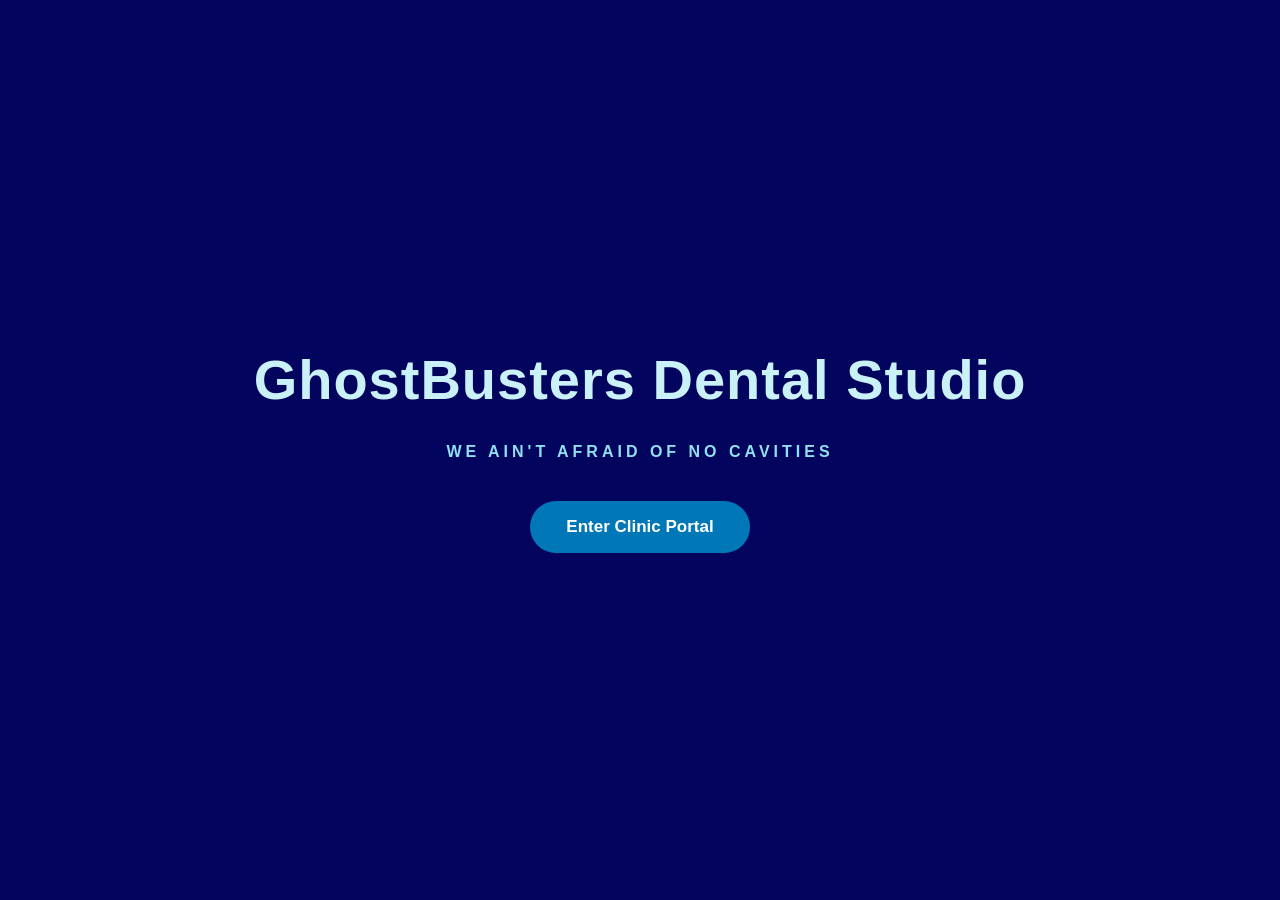
<file: index.html>
<!DOCTYPE html>
<html>
<head>
    <title>GhostBusters Dental Studio</title>
    <link rel="stylesheet" href="style.css">
</head>
<body class="ghost-home">

    <h1 class="ghost-title">GhostBusters Dental Studio</h1>
    <p class="ghost-sub">WE AIN'T AFRAID OF NO CAVITIES</p>

    <a href="dashboard.html" class="ghost-btn">Enter Clinic Portal</a>

</body>
</html>
</file>
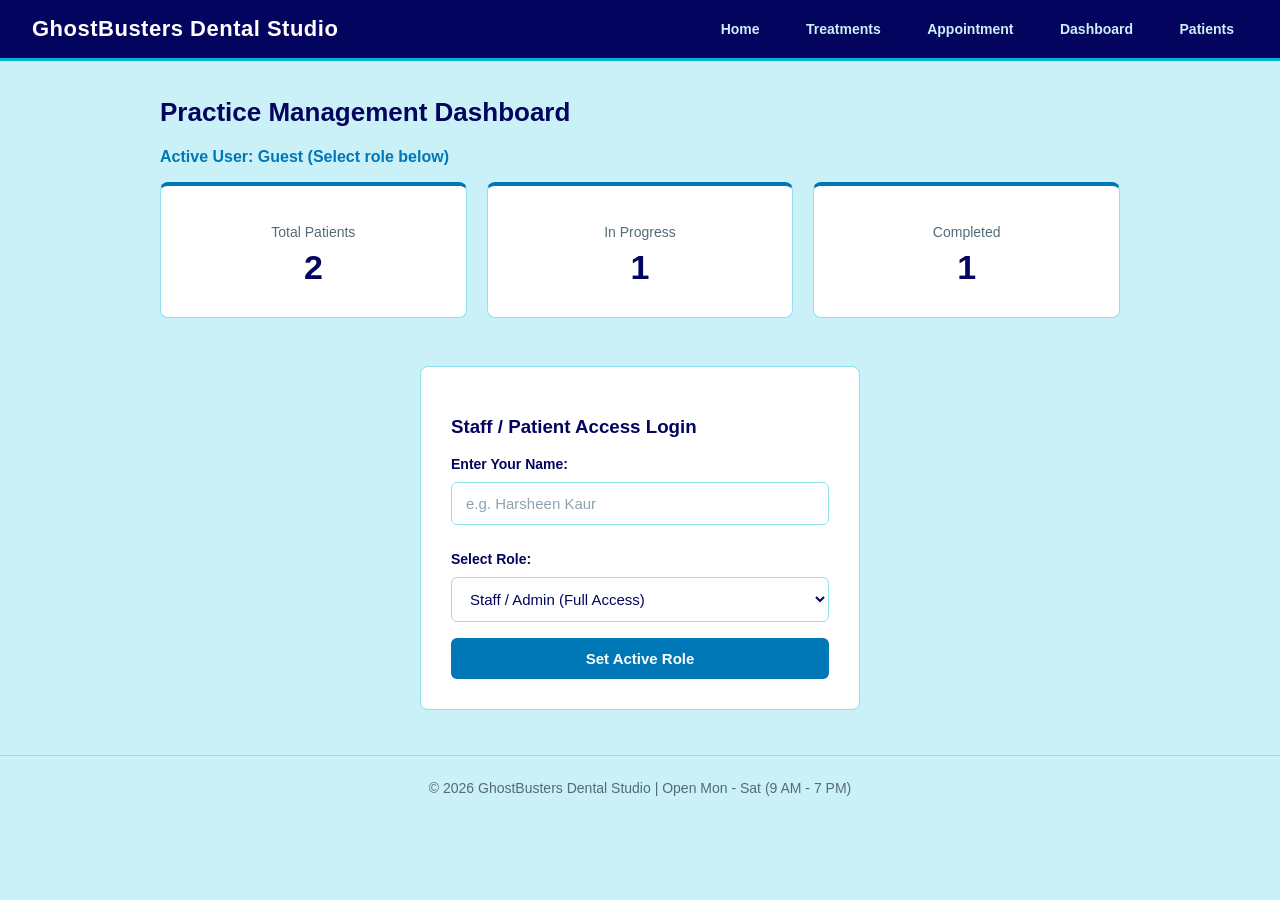
<file: dashboard.html>
<!DOCTYPE html>
<html>
<head>
    <title>GhostBusters Dental Studio - Dashboard</title>
    <link rel="stylesheet" href="style.css">
</head>
<body onload="showDashboard()">

    <div class="navbar">
        <a href="index.html" class="logo">GhostBusters Dental Studio</a>
        <div class="menu">
            <a href="index.html">Home</a>
            <a href="treatments.html">Treatments</a>
            <a href="appointment.html">Appointment</a>
            <a href="dashboard.html">Dashboard</a>
            <a href="patients.html">Patients</a>
        </div>
    </div>

    <div class="container">
        <h2>Practice Management Dashboard</h2>
        <p id="welcomeMsg" class="green">Active User: Guest (Select role below)</p>

        <div class="row">
            <div class="card">
                <p>Total Patients</p>
                <h1 id="totalPatients" class="green">2</h1>
            </div>
            <div class="card">
                <p>In Progress</p>
                <h1>1</h1>
            </div>
            <div class="card">
                <p>Completed</p>
                <h1>1</h1>
            </div>
        </div>

        <br>

        <div class="box small-box">
            <h3>Staff / Patient Access Login</h3>
            <label>Enter Your Name:</label>
            <input type="text" id="loginName" placeholder="e.g. Harsheen Kaur">

            <label>Select Role:</label>
            <select id="loginRole">
                <option value="Admin">Staff / Admin (Full Access)</option>
                <option value="Patient">Patient (View Only)</option>
            </select>

            <button onclick="loginUser()" class="btn" style="width: 100%;">Set Active Role</button>
        </div>
    </div>

    <div class="footer">© 2026 GhostBusters Dental Studio | Open Mon - Sat (9 AM - 7 PM)</div>
    <script src="script.js"></script>
</body>
</html>
</file>
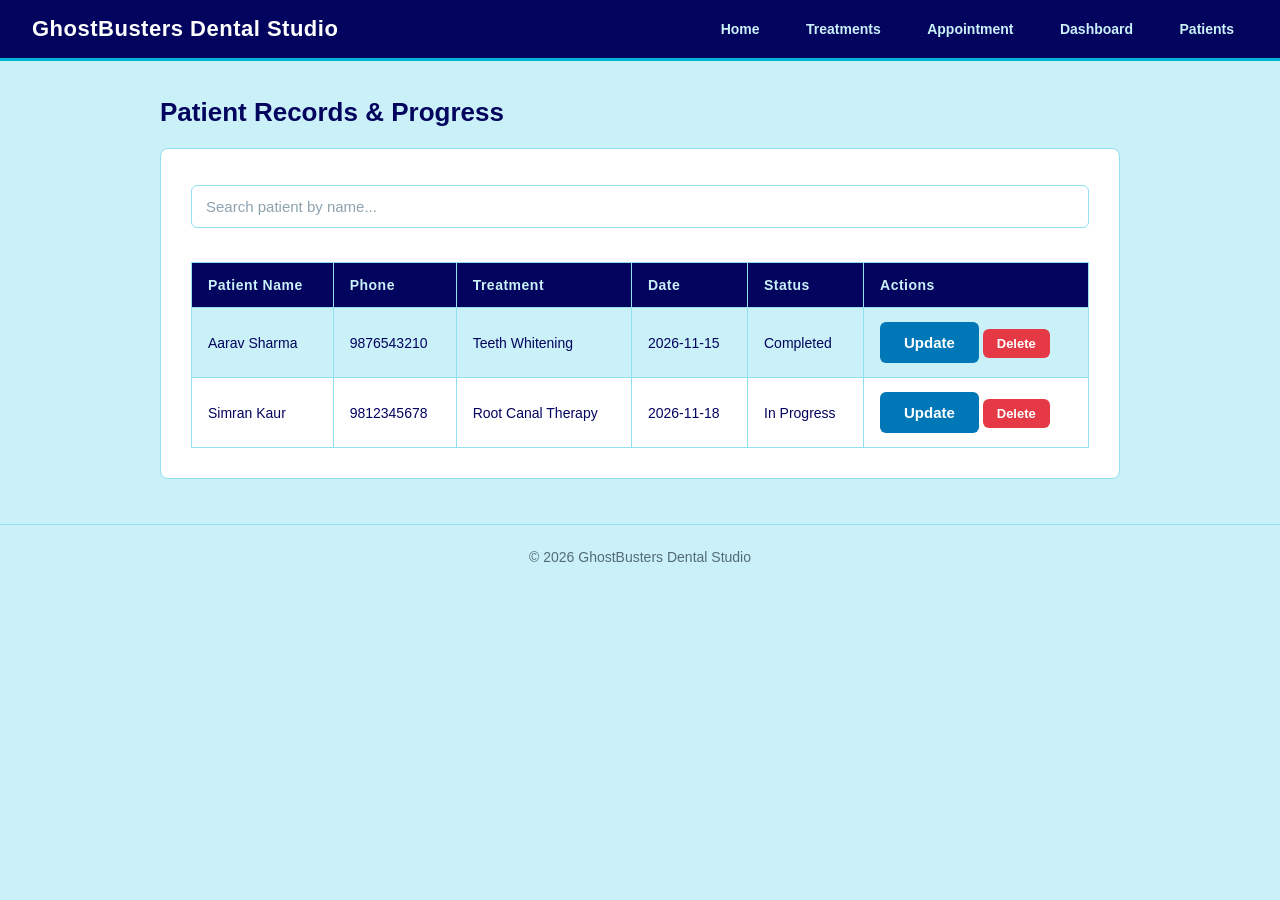
<file: patients.html>
<!DOCTYPE html>
<html>
<head>
    <title>GhostBusters Dental Studio - Patients</title>
    <link rel="stylesheet" href="style.css">
</head>
<body onload="showPatients()">

    <div class="navbar">
        <a href="index.html" class="logo">GhostBusters Dental Studio</a>
        <div class="menu">
            <a href="index.html">Home</a>
            <a href="treatments.html">Treatments</a>
            <a href="appointment.html">Appointment</a>
            <a href="dashboard.html">Dashboard</a>
            <a href="patients.html">Patients</a>
        </div>
    </div>

    <div class="container">
        <h2>Patient Records &amp; Progress</h2>
        <p id="roleNotice" class="green"></p>

        <div class="box">
            <input type="text" id="searchBox" onkeyup="searchPatient()" placeholder="Search patient by name...">

            <table id="patientTable">
                <tr>
                    <th>Patient Name</th>
                    <th>Phone</th>
                    <th>Treatment</th>
                    <th>Date</th>
                    <th>Status</th>
                    <th>Actions</th>
                </tr>
                <tr>
                    <td>Aarav Sharma</td>
                    <td>9876543210</td>
                    <td>Teeth Whitening</td>
                    <td>2026-11-15</td>
                    <td>Completed</td>
                    <td>
                        <button onclick="updateStatus(this)" class="btn">Update</button>
                        <button onclick="deleteRow(this)" class="btn-red">Delete</button>
                    </td>
                </tr>
                <tr>
                    <td>Simran Kaur</td>
                    <td>9812345678</td>
                    <td>Root Canal Therapy</td>
                    <td>2026-11-18</td>
                    <td>In Progress</td>
                    <td>
                        <button onclick="updateStatus(this)" class="btn">Update</button>
                        <button onclick="deleteRow(this)" class="btn-red">Delete</button>
                    </td>
                </tr>
            </table>
        </div>
    </div>

    <div class="footer">© 2026 GhostBusters Dental Studio</div>
    <script src="script.js"></script>
</body>
</html>
</file>
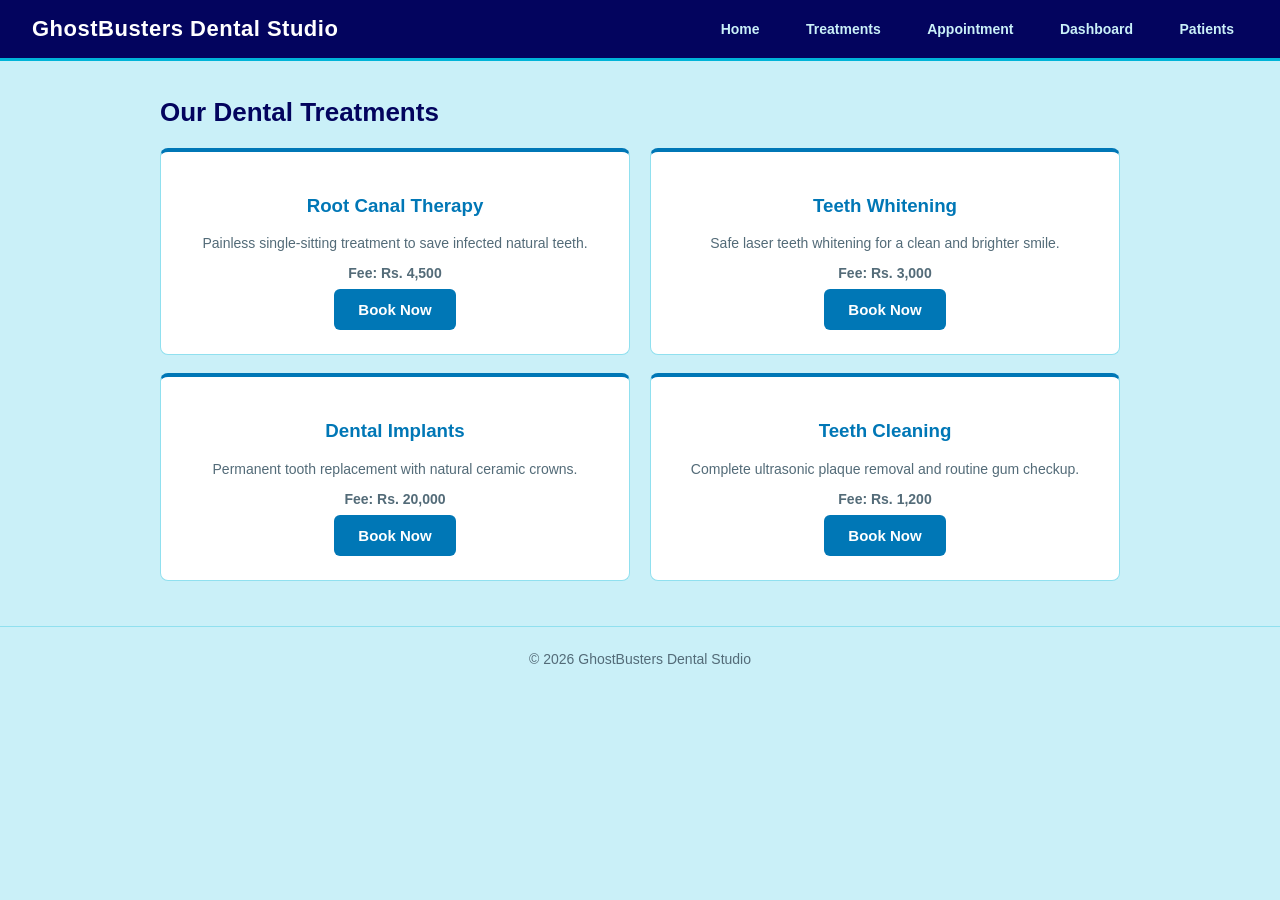
<file: treatments.html>
<!DOCTYPE html>
<html>
<head>
    <title>GhostBusters Dental Studio - Treatments</title>
    <link rel="stylesheet" href="style.css">
</head>
<body>

    <div class="navbar">
        <a href="index.html" class="logo">GhostBusters Dental Studio</a>
        <div class="menu">
            <a href="index.html">Home</a>
            <a href="treatments.html">Treatments</a>
            <a href="appointment.html">Appointment</a>
            <a href="dashboard.html">Dashboard</a>
            <a href="patients.html">Patients</a>
        </div>
    </div>

    <div class="container">
        <h2>Our Dental Treatments</h2>
        <div class="row">
            <div class="card">
                <h3 class="green">Root Canal Therapy</h3>
                <p>Painless single-sitting treatment to save infected natural teeth.</p>
                <p><b>Fee: Rs. 4,500</b></p>
                <a href="appointment.html" class="btn">Book Now</a>
            </div>
            <div class="card">
                <h3 class="green">Teeth Whitening</h3>
                <p>Safe laser teeth whitening for a clean and brighter smile.</p>
                <p><b>Fee: Rs. 3,000</b></p>
                <a href="appointment.html" class="btn">Book Now</a>
            </div>
        </div>

        <br>

        <div class="row">
            <div class="card">
                <h3 class="green">Dental Implants</h3>
                <p>Permanent tooth replacement with natural ceramic crowns.</p>
                <p><b>Fee: Rs. 20,000</b></p>
                <a href="appointment.html" class="btn">Book Now</a>
            </div>
            <div class="card">
                <h3 class="green">Teeth Cleaning</h3>
                <p>Complete ultrasonic plaque removal and routine gum checkup.</p>
                <p><b>Fee: Rs. 1,200</b></p>
                <a href="appointment.html" class="btn">Book Now</a>
            </div>
        </div>
    </div>

    <div class="footer">© 2026 GhostBusters Dental Studio</div>
</body>
</html>
</file>
<file: style.css>
/* ==========================================================================
   Dental Care Portal Stylesheet
   Theme: Ocean Breeze Palette (Flat, Solid, No Root / Gradients / Shadows)
   - #03045E : Deep Twilight / Midnight Navy
   - #0077B6 : Bright Teal Blue / Ocean Blue
   - #00B4D8 : Turquoise Surf / Pacific Cyan
   - #90E0EF : Frosted Blue / Soft Aqua
   - #CAF0F8 : Light Cyan / Ice Blue
   ========================================================================== */

* {
    box-sizing: border-box;
}

body {
    background-color: #caf0f8;
    color: #03045e;
    font-family: 'Segoe UI', Arial, sans-serif;
    margin: 0;
    padding: 0;
    min-height: 100vh;
}

/* ==========================================================================
   Landing Page / Hero Section
   ========================================================================== */
.ghost-home {
    background-color: #03045e;
    min-height: 100vh;
    display: flex;
    flex-direction: column;
    justify-content: center;
    align-items: center;
    text-align: center;
    padding: 20px;
    margin: 0;
}

.ghost-title {
    font-family: 'Segoe UI', Arial, sans-serif;
    font-size: 56px;
    font-weight: 800;
    color: #caf0f8;
    letter-spacing: 1px;
    margin: 0 0 15px 0;
}

.ghost-sub {
    color: #90e0ef;
    font-size: 16px;
    font-weight: 600;
    letter-spacing: 4px;
    text-transform: uppercase;
    margin-bottom: 40px;
}

.ghost-btn {
    background-color: #0077b6;
    color: #ffffff;
    font-weight: 700;
    padding: 16px 36px;
    font-size: 17px;
    border-radius: 30px;
    text-decoration: none;
    display: inline-block;
    transition: background-color 0.2s ease, color 0.2s ease;
}

.ghost-btn:hover {
    background-color: #00b4d8;
    color: #03045e;
}

/* ==========================================================================
   Navigation Bar
   ========================================================================== */
.navbar {
    background-color: #03045e;
    padding: 16px 32px;
    border-bottom: 3px solid #00b4d8;
    display: flex;
    justify-content: space-between;
    align-items: center;
}

.logo {
    color: #ffffff;
    font-family: 'Segoe UI', Arial, sans-serif;
    font-size: 22px;
    font-weight: 700;
    letter-spacing: 0.5px;
    text-decoration: none;
}

.logo:hover {
    color: #90e0ef;
}

.menu a {
    color: #caf0f8;
    text-decoration: none;
    margin-left: 14px;
    font-weight: 600;
    font-size: 14px;
    padding: 8px 14px;
    border-radius: 6px;
    transition: background-color 0.2s ease, color 0.2s ease;
}

.menu a:hover {
    color: #ffffff;
    background-color: #0077b6;
}

.green {
    color: #0077b6;
    font-weight: 700;
}

/* ==========================================================================
   Layout & Containers
   ========================================================================== */
.container {
    width: 90%;
    max-width: 960px;
    margin: 36px auto;
}

h2 {
    color: #03045e;
    font-size: 26px;
    font-weight: 700;
    margin-bottom: 20px;
}

.box {
    background-color: #ffffff;
    padding: 30px;
    border: 1px solid #90e0ef;
    border-radius: 8px;
    margin-bottom: 25px;
}

.small-box {
    max-width: 440px;
    margin: 30px auto;
}

.row {
    display: flex;
    gap: 20px;
}

.card {
    flex: 1;
    background-color: #ffffff;
    padding: 24px;
    border: 1px solid #90e0ef;
    border-top: 4px solid #0077b6;
    border-radius: 8px;
    text-align: center;
    transition: border-color 0.2s ease;
}

.card:hover {
    border-top-color: #00b4d8;
}

.card p {
    color: #536b78;
    font-size: 14px;
    margin-bottom: 8px;
}

.card h1 {
    color: #03045e;
    margin: 6px 0;
    font-size: 34px;
}

/* ==========================================================================
   Forms & Controls
   ========================================================================== */
label {
    display: block;
    font-weight: 600;
    font-size: 14px;
    color: #03045e;
    margin-top: 10px;
    margin-bottom: 4px;
}

input, select {
    width: 100%;
    padding: 12px 14px;
    margin: 6px 0 16px 0;
    background-color: #ffffff;
    color: #03045e;
    border: 1.5px solid #90e0ef;
    border-radius: 6px;
    font-size: 15px;
    font-family: inherit;
    transition: border-color 0.2s ease;
}

input::placeholder {
    color: #8da3b0;
}

input:focus, select:focus {
    outline: none;
    border-color: #0077b6;
}

/* ==========================================================================
   Buttons
   ========================================================================== */
.btn {
    background-color: #0077b6;
    color: #ffffff;
    font-weight: 600;
    padding: 12px 24px;
    border: none;
    border-radius: 6px;
    cursor: pointer;
    text-decoration: none;
    display: inline-block;
    font-size: 15px;
    font-family: inherit;
    transition: background-color 0.2s ease;
}

.btn:hover {
    background-color: #00b4d8;
}

.btn-red {
    background-color: #e63946;
    color: #ffffff;
    font-weight: 600;
    padding: 7px 14px;
    border: none;
    border-radius: 6px;
    cursor: pointer;
    font-size: 13px;
    font-family: inherit;
    transition: background-color 0.2s ease;
}

.btn-red:hover {
    background-color: #c92a37;
}

/* ==========================================================================
   Tables
   ========================================================================== */
table {
    width: 100%;
    border-collapse: collapse;
    margin-top: 18px;
    border: 1px solid #90e0ef;
    background-color: #ffffff;
}

th, td {
    padding: 14px 16px;
    text-align: left;
    font-size: 14px;
    border: 1px solid #90e0ef;
}

th {
    background-color: #03045e;
    color: #caf0f8;
    font-weight: 600;
    letter-spacing: 0.5px;
}

td {
    color: #03045e;
}

tr:nth-child(even) td {
    background-color: #caf0f8;
}

/* ==========================================================================
   Footer
   ========================================================================== */
.footer {
    text-align: center;
    padding: 24px;
    color: #536b78;
    border-top: 1px solid #90e0ef;
    margin-top: 45px;
    font-size: 14px;
}

/* Responsive adjustments */
@media (max-width: 768px) {
    .row {
        flex-direction: column;
    }
    .navbar {
        flex-direction: column;
        gap: 12px;
        text-align: center;
    }
    .menu a {
        margin: 0 4px;
        display: inline-block;
    }
    .ghost-title {
        font-size: 36px;
    }
}
</file>
